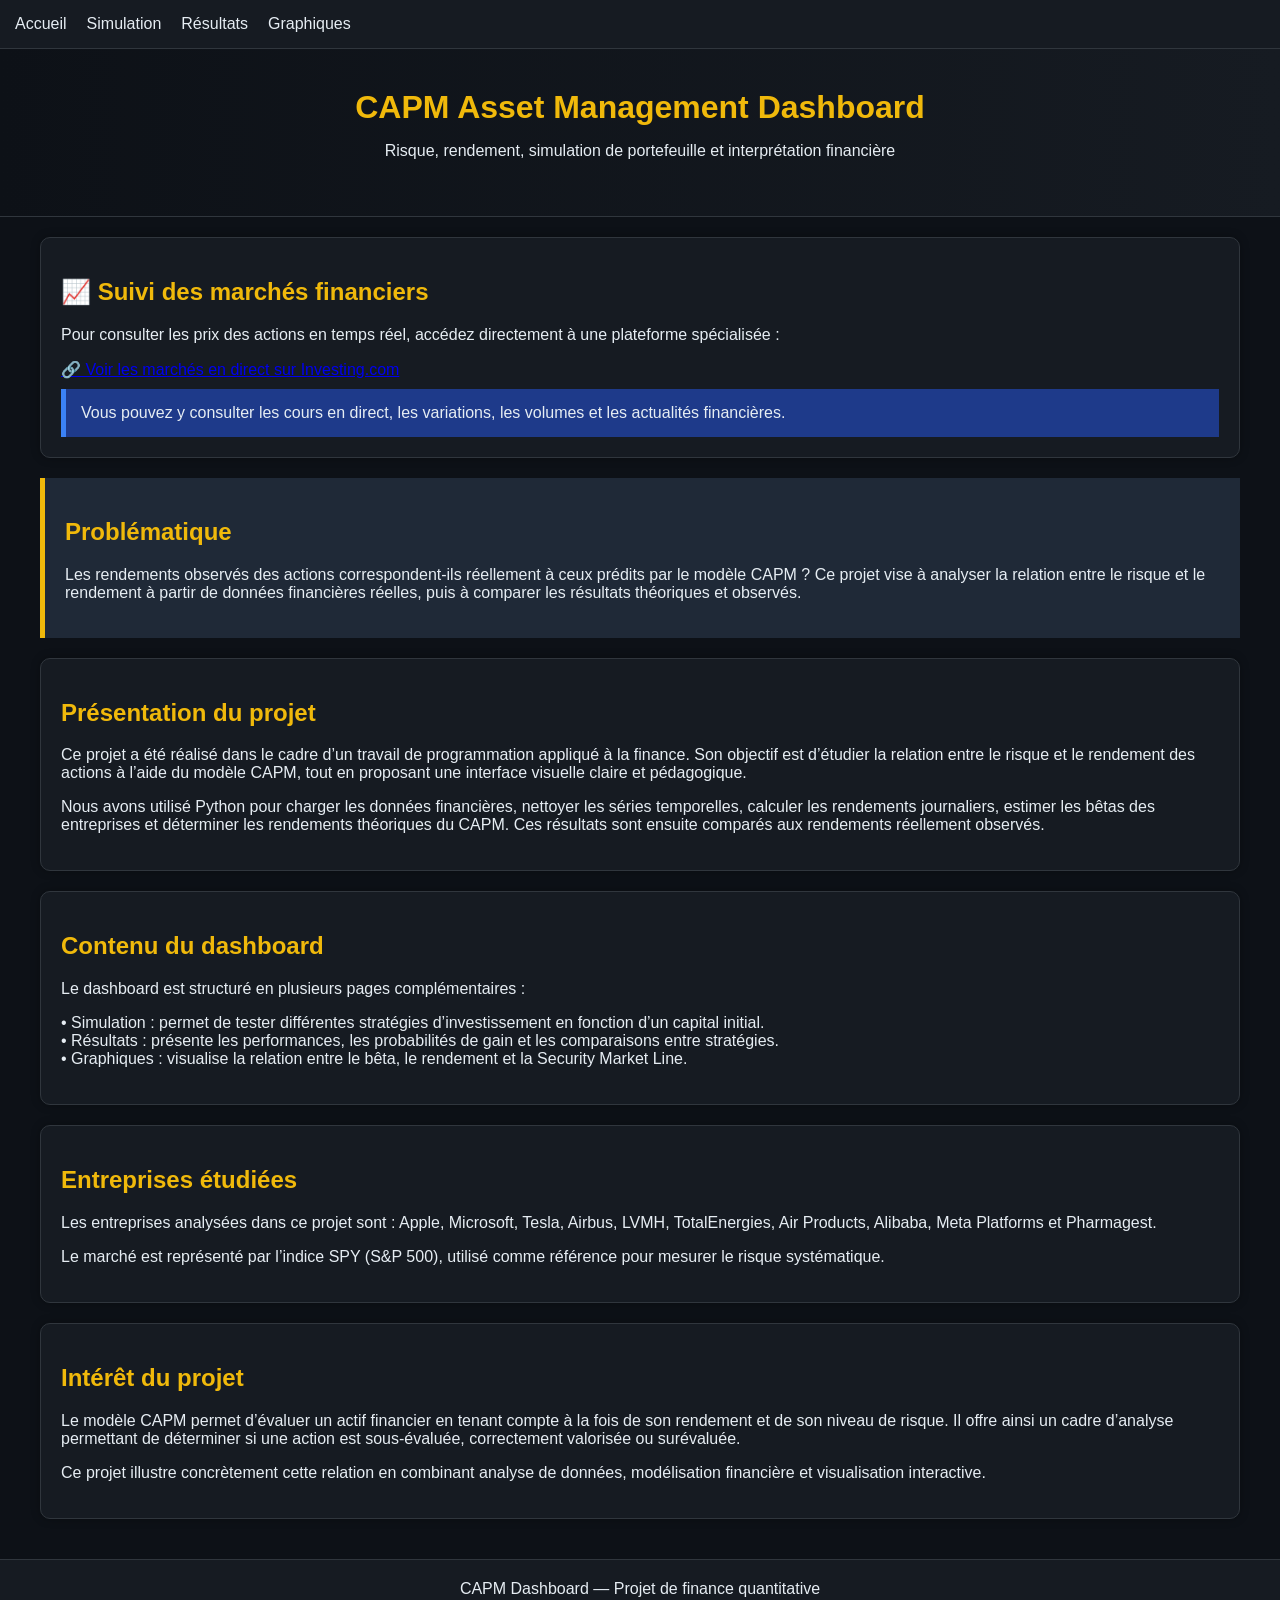
<file: index.html>
<!DOCTYPE html>
<html lang="fr">
<head>
    <meta charset="UTF-8">
    <meta name="viewport" content="width=device-width, initial-scale=1.0">
    <title>Accueil — CAPM Dashboard</title>
    <link rel="stylesheet" href="style.css">
</head>

<body>

<!-- NAVIGATION -->
<nav>
    <a href="index.html">Accueil</a>
    <a href="simulation.html">Simulation</a>
    <a href="resultats.html">Résultats</a>
    <a href="graphiques.html">Graphiques</a>
</nav>

<!-- HEADER -->
<header>
    <h1>CAPM Asset Management Dashboard</h1>
    <p>
        Risque, rendement, simulation de portefeuille et interprétation financière
    </p>
</header>

<div class="container">

    <!-- PRIX / LIEN MARCHÉ -->
    <div class="card">
        <h2>📈 Suivi des marchés financiers</h2>

        <p>
            Pour consulter les prix des actions en temps réel, accédez directement à une plateforme spécialisée :
        </p>

        <a href="https://fr.investing.com/equities" target="_blank" class="market-link">
            🔗 Voir les marchés en direct sur Investing.com
        </a>

        <div class="tip-box">
            Vous pouvez y consulter les cours en direct, les variations, les volumes et les actualités financières.
        </div>
    </div>

    <!-- PROBLEMATIQUE -->
    <div class="problem-box">
        <h2>Problématique</h2>
        <p>
            Les rendements observés des actions correspondent-ils réellement à ceux prédits par le modèle CAPM ?
            Ce projet vise à analyser la relation entre le risque et le rendement à partir de données financières réelles,
            puis à comparer les résultats théoriques et observés.
        </p>
    </div>

    <!-- PRESENTATION -->
    <div class="card">
        <h2>Présentation du projet</h2>
        <p>
            Ce projet a été réalisé dans le cadre d’un travail de programmation appliqué à la finance.
            Son objectif est d’étudier la relation entre le risque et le rendement des actions à l’aide du modèle CAPM,
            tout en proposant une interface visuelle claire et pédagogique.
        </p>

        <p>
            Nous avons utilisé Python pour charger les données financières, nettoyer les séries temporelles,
            calculer les rendements journaliers, estimer les bêtas des entreprises et déterminer les rendements
            théoriques du CAPM. Ces résultats sont ensuite comparés aux rendements réellement observés.
        </p>
    </div>

    <!-- CONTENU DASHBOARD -->
    <div class="card">
        <h2>Contenu du dashboard</h2>
        <p>
            Le dashboard est structuré en plusieurs pages complémentaires :
        </p>

        <p>
            • <span class="highlight">Simulation</span> : permet de tester différentes stratégies d’investissement en fonction d’un capital initial. <br>
            • <span class="highlight">Résultats</span> : présente les performances, les probabilités de gain et les comparaisons entre stratégies. <br>
            • <span class="highlight">Graphiques</span> : visualise la relation entre le bêta, le rendement et la Security Market Line.
        </p>
    </div>

    <!-- ENTREPRISES -->
    <div class="card">
        <h2>Entreprises étudiées</h2>
        <p>
            Les entreprises analysées dans ce projet sont : Apple, Microsoft, Tesla, Airbus,
            LVMH, TotalEnergies, Air Products, Alibaba, Meta Platforms et Pharmagest.
        </p>

        <p>
            Le marché est représenté par l’indice SPY (S&amp;P 500), utilisé comme référence
            pour mesurer le risque systématique.
        </p>
    </div>

    <!-- INTERET -->
    <div class="card">
        <h2>Intérêt du projet</h2>
        <p>
            Le modèle CAPM permet d’évaluer un actif financier en tenant compte à la fois de son rendement
            et de son niveau de risque. Il offre ainsi un cadre d’analyse permettant de déterminer si une action
            est sous-évaluée, correctement valorisée ou surévaluée.
        </p>

        <p>
            Ce projet illustre concrètement cette relation en combinant analyse de données,
            modélisation financière et visualisation interactive.
        </p>
    </div>

</div>

<!-- FOOTER -->
<div class="footer">
    CAPM Dashboard — Projet de finance quantitative
</div>

</body>
</html>
</file>
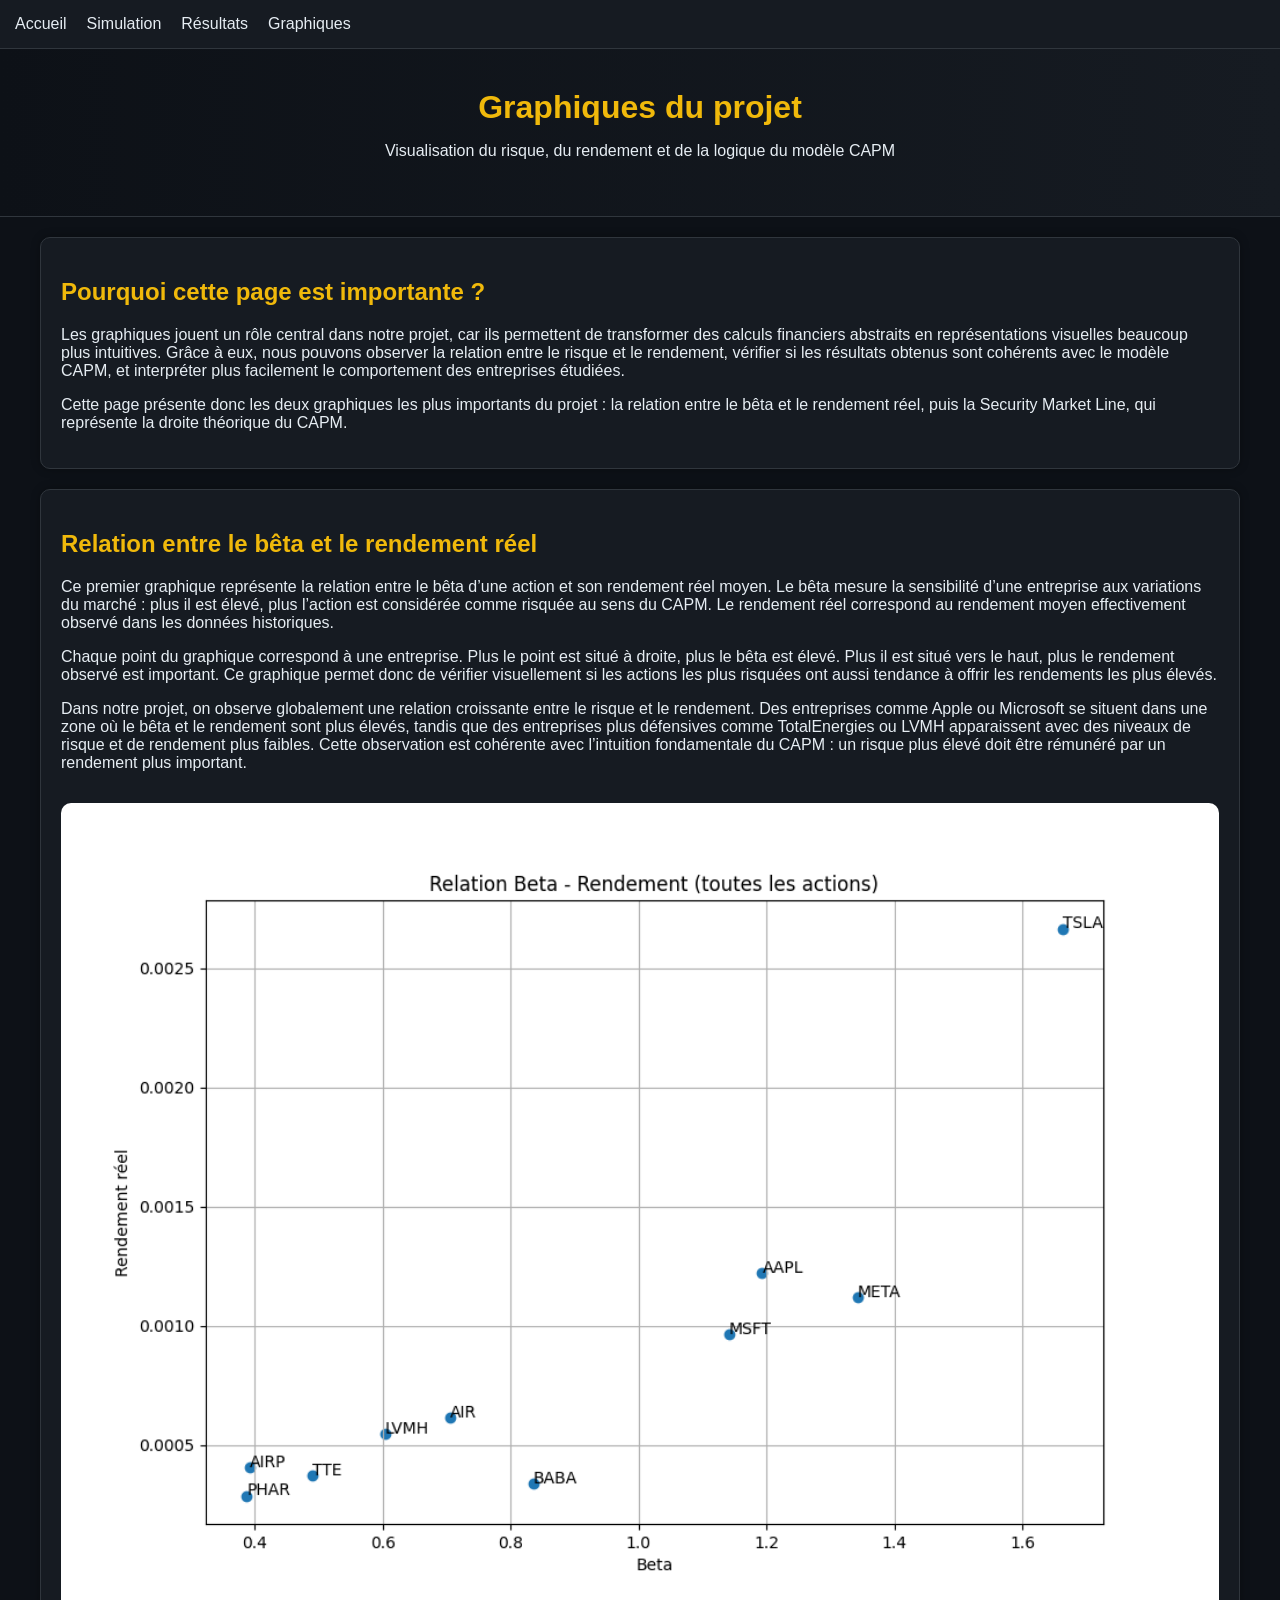
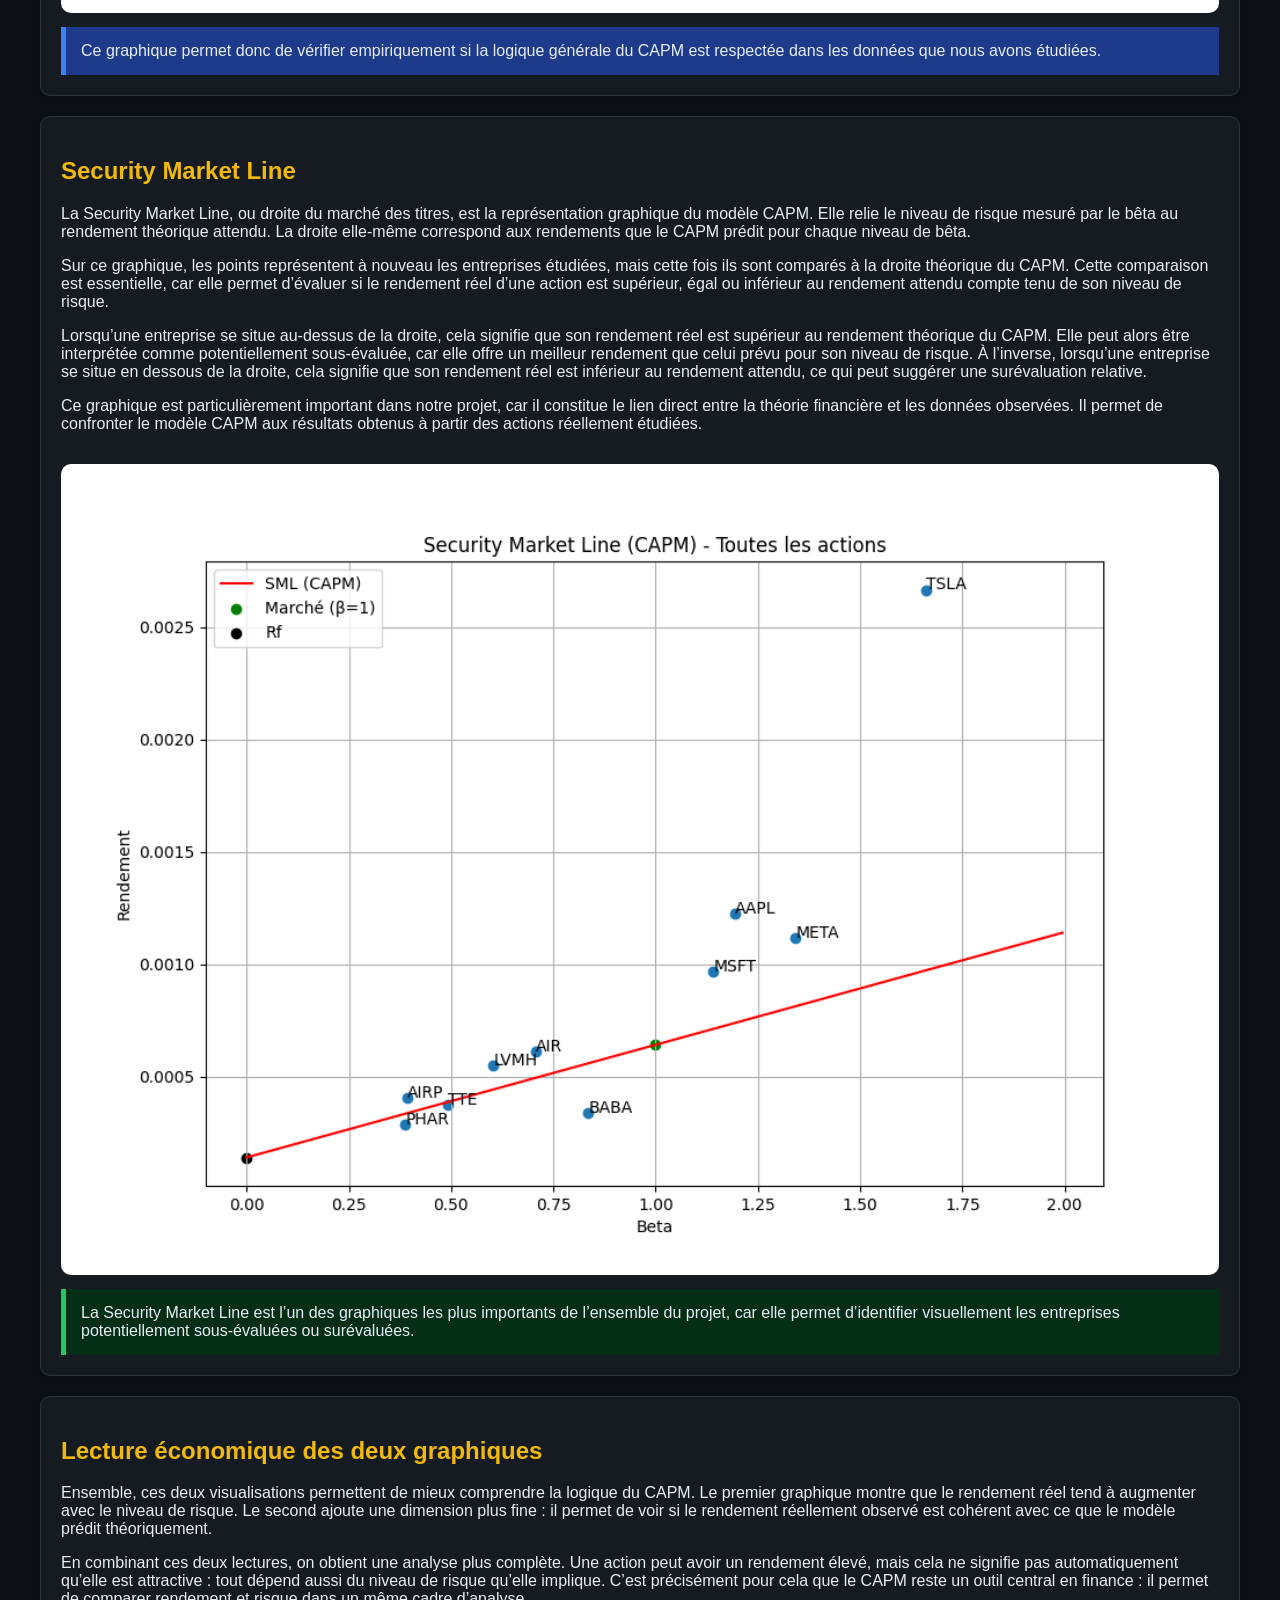
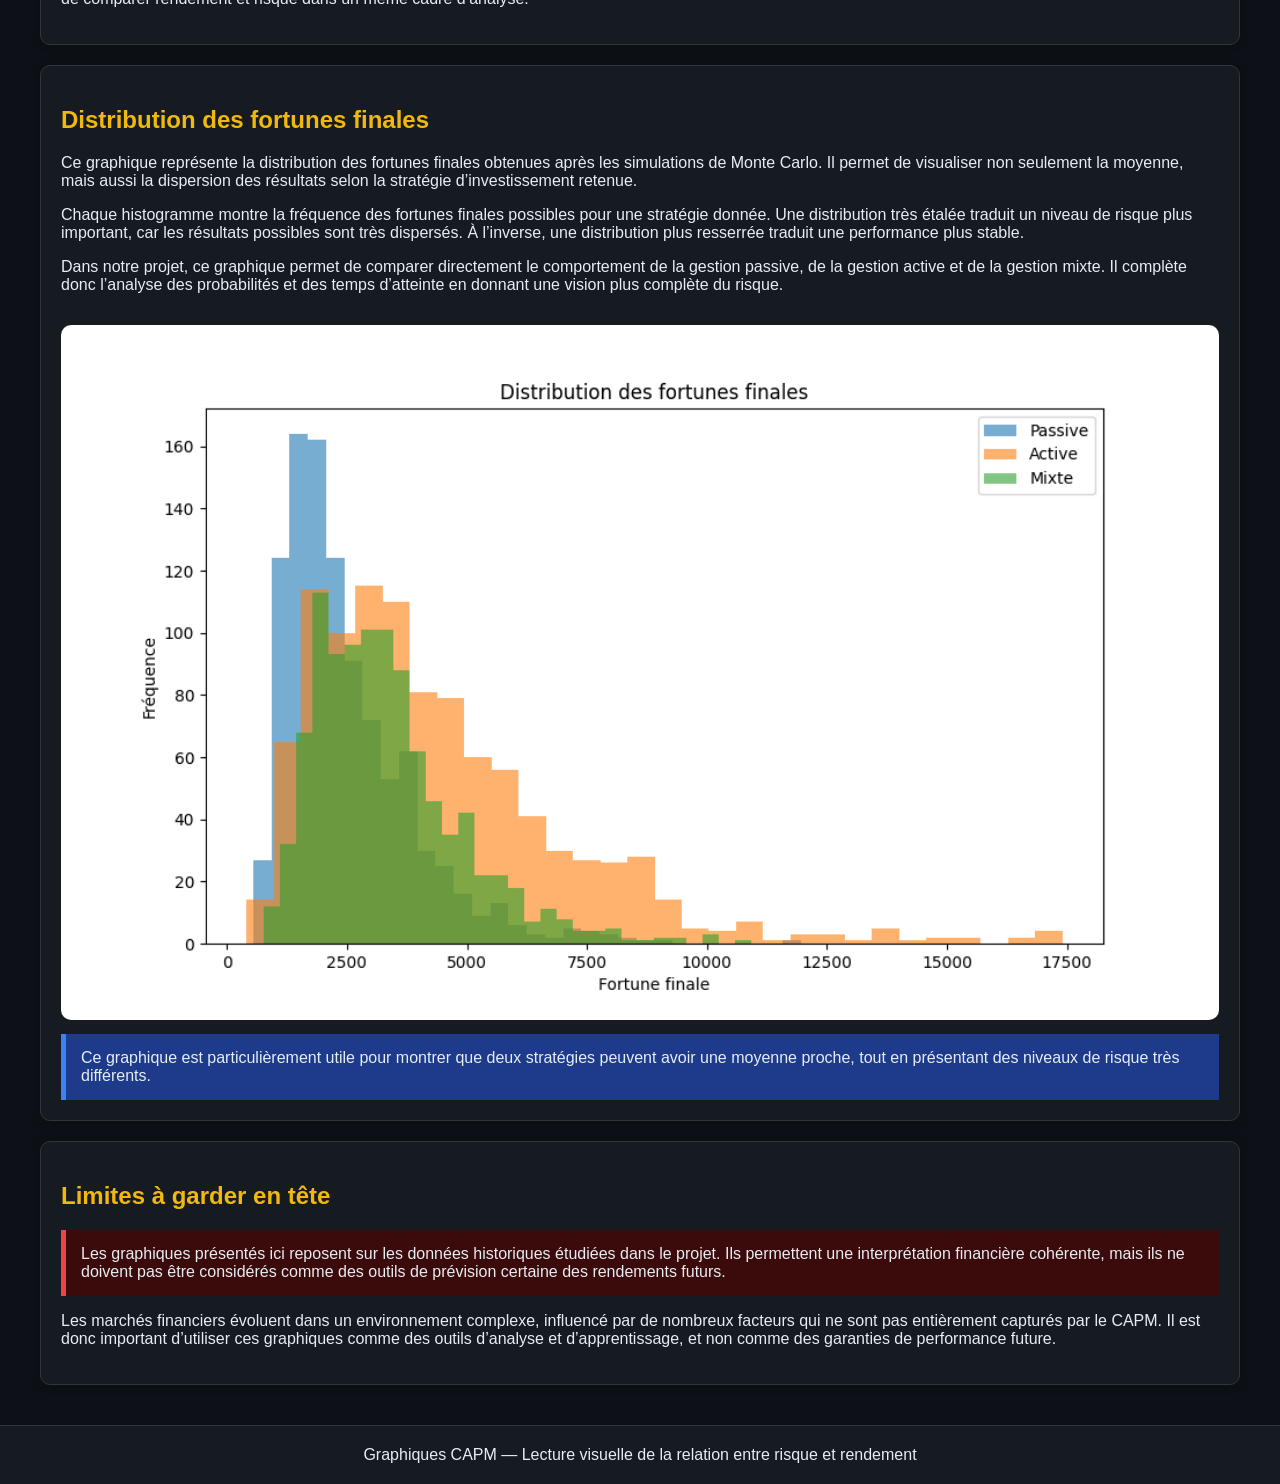
<file: graphiques.html>
<!DOCTYPE html>
<html lang="fr">
<head>
    <meta charset="UTF-8">
    <title>Graphiques — CAPM Asset Management Dashboard</title>
    <link rel="stylesheet" href="style.css">
</head>
<body>

<nav>
    <a href="index.html">Accueil</a>
    <a href="simulation.html">Simulation</a>
    <a href="resultats.html">Résultats</a>
    <a href="graphiques.html">Graphiques</a>
</nav>

<header>
    <h1>Graphiques du projet</h1>
    <p>Visualisation du risque, du rendement et de la logique du modèle CAPM</p>
</header>

<div class="container">

    <div class="card">
        <h2>Pourquoi cette page est importante ?</h2>
        <p>
            Les graphiques jouent un rôle central dans notre projet, car ils permettent de transformer des calculs
            financiers abstraits en représentations visuelles beaucoup plus intuitives. Grâce à eux, nous pouvons
            observer la relation entre le risque et le rendement, vérifier si les résultats obtenus sont cohérents
            avec le modèle CAPM, et interpréter plus facilement le comportement des entreprises étudiées.
        </p>
        <p>
            Cette page présente donc les deux graphiques les plus importants du projet : la relation entre le bêta
            et le rendement réel, puis la Security Market Line, qui représente la droite théorique du CAPM.
        </p>
    </div>

    <div class="card chart-card">
        <h2>Relation entre le bêta et le rendement réel</h2>
        <p>
            Ce premier graphique représente la relation entre le bêta d’une action et son rendement réel moyen.
            Le bêta mesure la sensibilité d’une entreprise aux variations du marché : plus il est élevé, plus
            l’action est considérée comme risquée au sens du CAPM. Le rendement réel correspond au rendement moyen
            effectivement observé dans les données historiques.
        </p>
        <p>
            Chaque point du graphique correspond à une entreprise. Plus le point est situé à droite, plus le bêta
            est élevé. Plus il est situé vers le haut, plus le rendement observé est important. Ce graphique permet
            donc de vérifier visuellement si les actions les plus risquées ont aussi tendance à offrir les rendements
            les plus élevés.
        </p>
        <p>
            Dans notre projet, on observe globalement une relation croissante entre le risque et le rendement.
            Des entreprises comme Apple ou Microsoft se situent dans une zone où le bêta et le rendement sont plus élevés,
            tandis que des entreprises plus défensives comme TotalEnergies ou LVMH apparaissent avec des niveaux de risque
            et de rendement plus faibles. Cette observation est cohérente avec l’intuition fondamentale du CAPM :
            un risque plus élevé doit être rémunéré par un rendement plus important.
        </p>

        <img src="relation_beta_rendement.png" alt="Relation entre le bêta et le rendement réel">

        <div class="tip-box">
            Ce graphique permet donc de vérifier empiriquement si la logique générale du CAPM est respectée
            dans les données que nous avons étudiées.
        </div>
    </div>

    <div class="card chart-card">
        <h2>Security Market Line</h2>
        <p>
            La Security Market Line, ou droite du marché des titres, est la représentation graphique du modèle CAPM.
            Elle relie le niveau de risque mesuré par le bêta au rendement théorique attendu. La droite elle-même
            correspond aux rendements que le CAPM prédit pour chaque niveau de bêta.
        </p>
        <p>
            Sur ce graphique, les points représentent à nouveau les entreprises étudiées, mais cette fois ils sont
            comparés à la droite théorique du CAPM. Cette comparaison est essentielle, car elle permet d’évaluer
            si le rendement réel d’une action est supérieur, égal ou inférieur au rendement attendu compte tenu
            de son niveau de risque.
        </p>
        <p>
            Lorsqu’une entreprise se situe au-dessus de la droite, cela signifie que son rendement réel est supérieur
            au rendement théorique du CAPM. Elle peut alors être interprétée comme potentiellement sous-évaluée,
            car elle offre un meilleur rendement que celui prévu pour son niveau de risque. À l’inverse, lorsqu’une
            entreprise se situe en dessous de la droite, cela signifie que son rendement réel est inférieur au rendement
            attendu, ce qui peut suggérer une surévaluation relative.
        </p>
        <p>
            Ce graphique est particulièrement important dans notre projet, car il constitue le lien direct entre
            la théorie financière et les données observées. Il permet de confronter le modèle CAPM aux résultats
            obtenus à partir des actions réellement étudiées.
        </p>

        <img src="security_market_line.png" alt="Security Market Line">

        <div class="success-box">
            La Security Market Line est l’un des graphiques les plus importants de l’ensemble du projet,
            car elle permet d’identifier visuellement les entreprises potentiellement sous-évaluées ou surévaluées.
        </div>
    </div>

    <div class="card">
        <h2>Lecture économique des deux graphiques</h2>
        <p>
            Ensemble, ces deux visualisations permettent de mieux comprendre la logique du CAPM. Le premier graphique
            montre que le rendement réel tend à augmenter avec le niveau de risque. Le second ajoute une dimension
            plus fine : il permet de voir si le rendement réellement observé est cohérent avec ce que le modèle
            prédit théoriquement.
        </p>
        <p>
            En combinant ces deux lectures, on obtient une analyse plus complète. Une action peut avoir un rendement
            élevé, mais cela ne signifie pas automatiquement qu’elle est attractive : tout dépend aussi du niveau
            de risque qu’elle implique. C’est précisément pour cela que le CAPM reste un outil central en finance :
            il permet de comparer rendement et risque dans un même cadre d’analyse.
        </p>
    </div>
    <div class="card chart-card">
    <h2>Distribution des fortunes finales</h2>
    <p>
        Ce graphique représente la distribution des fortunes finales obtenues après les simulations de Monte Carlo.
        Il permet de visualiser non seulement la moyenne, mais aussi la dispersion des résultats selon la stratégie
        d’investissement retenue.
    </p>
    <p>
        Chaque histogramme montre la fréquence des fortunes finales possibles pour une stratégie donnée. Une distribution
        très étalée traduit un niveau de risque plus important, car les résultats possibles sont très dispersés.
        À l’inverse, une distribution plus resserrée traduit une performance plus stable.
    </p>
    <p>
        Dans notre projet, ce graphique permet de comparer directement le comportement de la gestion passive,
        de la gestion active et de la gestion mixte. Il complète donc l’analyse des probabilités et des temps
        d’atteinte en donnant une vision plus complète du risque.
    </p>

    <img src="distribution_fortunes.png" alt="Distribution des fortunes finales">

    <div class="tip-box">
        Ce graphique est particulièrement utile pour montrer que deux stratégies peuvent avoir une moyenne proche,
        tout en présentant des niveaux de risque très différents.
    </div>
</div>

    <div class="card">
        <h2>Limites à garder en tête</h2>
        <div class="warning-box">
            Les graphiques présentés ici reposent sur les données historiques étudiées dans le projet. Ils permettent
            une interprétation financière cohérente, mais ils ne doivent pas être considérés comme des outils de prévision
            certaine des rendements futurs.
        </div>
        <p>
            Les marchés financiers évoluent dans un environnement complexe, influencé par de nombreux facteurs qui ne sont
            pas entièrement capturés par le CAPM. Il est donc important d’utiliser ces graphiques comme des outils
            d’analyse et d’apprentissage, et non comme des garanties de performance future.
        </p>
    </div>

</div>

<div class="footer">
    Graphiques CAPM — Lecture visuelle de la relation entre risque et rendement
</div>

</body>
</html>
</file>
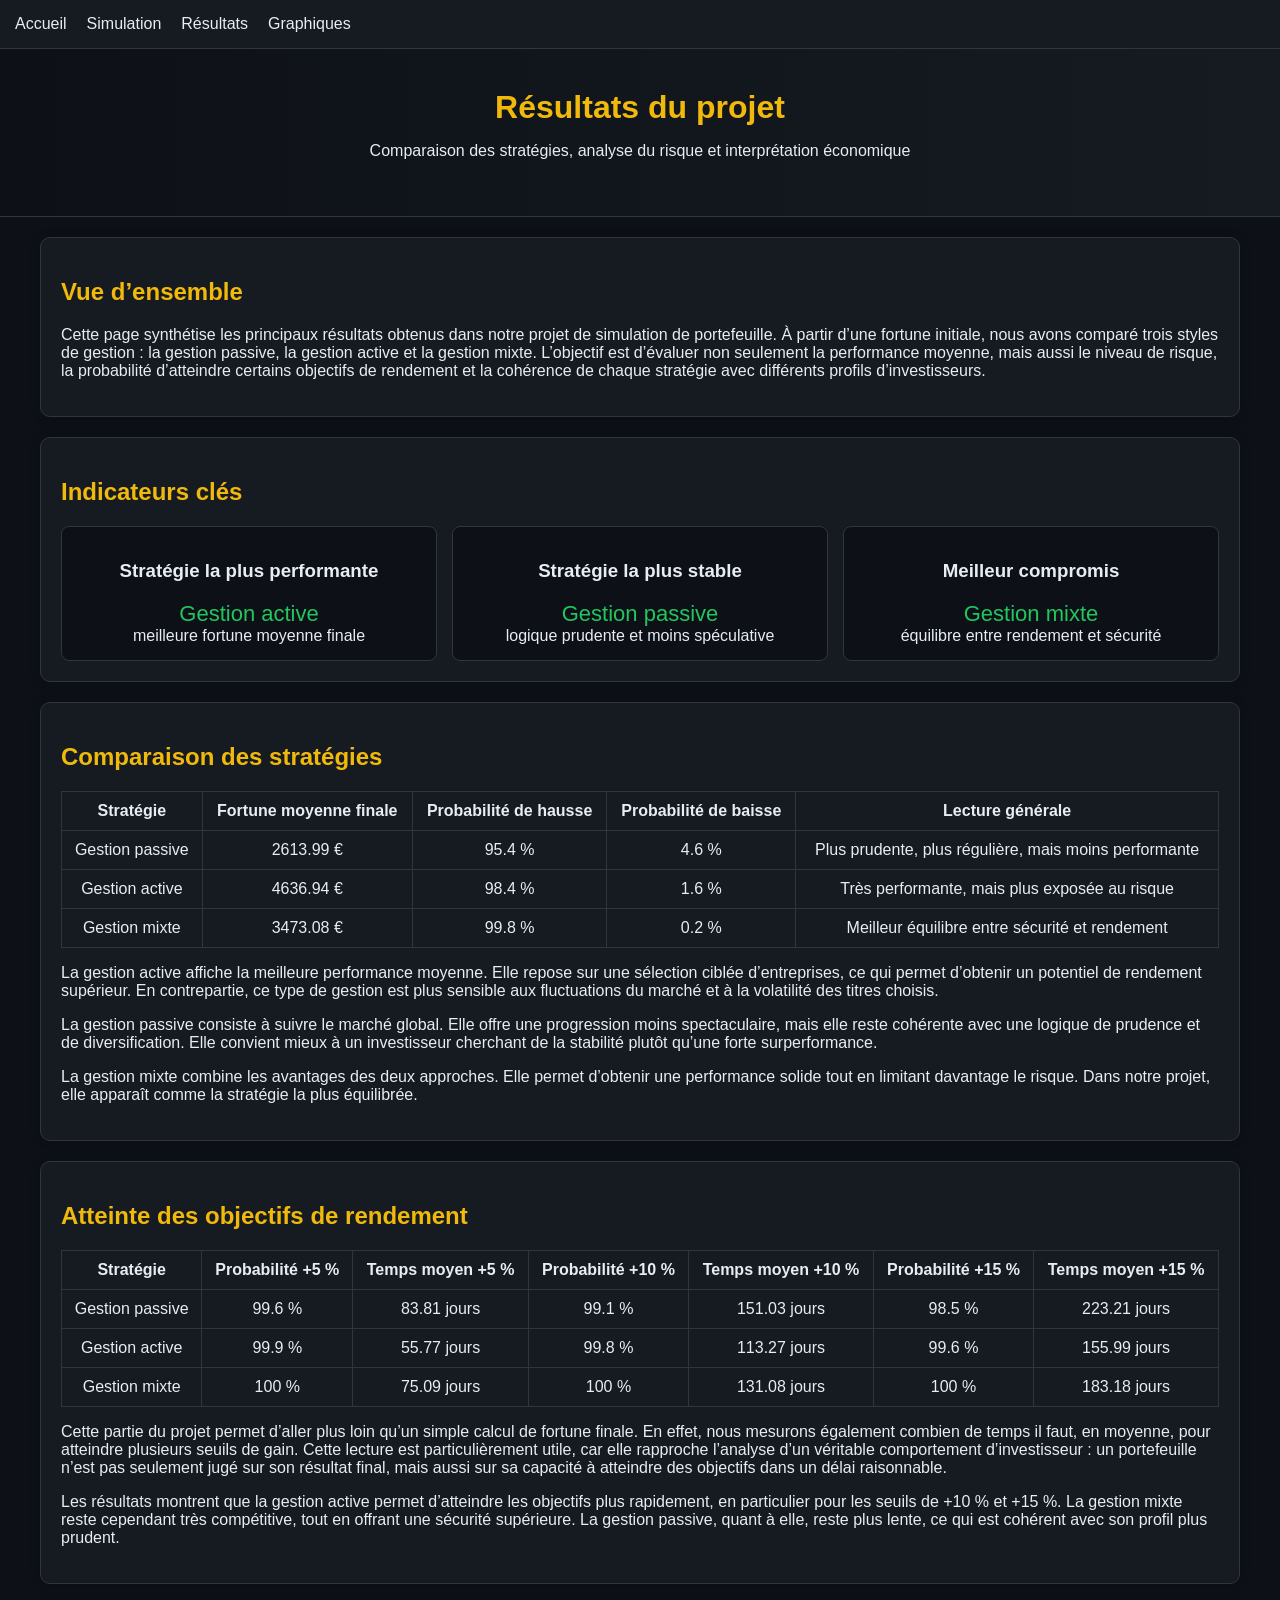
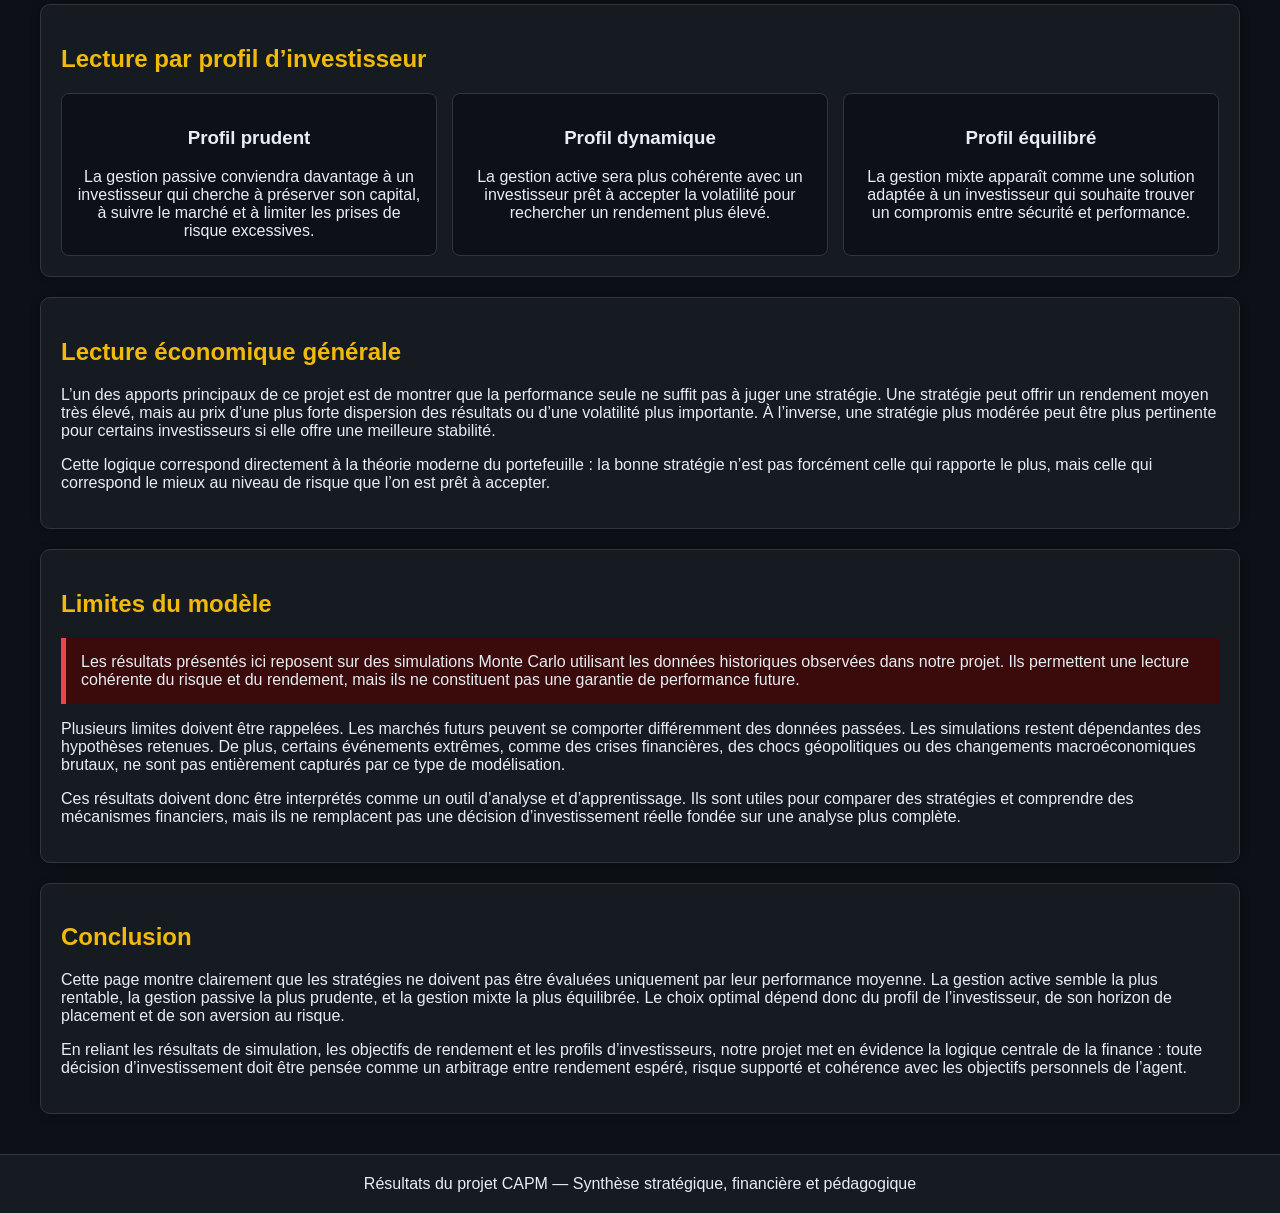
<file: resultats.html>
<!DOCTYPE html>
<html lang="fr">
<head>
    <meta charset="UTF-8">
    <title>Résultats — CAPM Asset Management Dashboard</title>
    <link rel="stylesheet" href="style.css">
</head>
<body>

<nav>
    <a href="index.html">Accueil</a>
    <a href="simulation.html">Simulation</a>
    <a href="resultats.html">Résultats</a>
    <a href="graphiques.html">Graphiques</a>
</nav>

<header>
    <h1>Résultats du projet</h1>
    <p>Comparaison des stratégies, analyse du risque et interprétation économique</p>
</header>

<div class="container">

    <div class="card">
        <h2>Vue d’ensemble</h2>
        <p>
            Cette page synthétise les principaux résultats obtenus dans notre projet de simulation de portefeuille.
            À partir d’une fortune initiale, nous avons comparé trois styles de gestion : la gestion passive,
            la gestion active et la gestion mixte. L’objectif est d’évaluer non seulement la performance moyenne,
            mais aussi le niveau de risque, la probabilité d’atteindre certains objectifs de rendement et la
            cohérence de chaque stratégie avec différents profils d’investisseurs.
        </p>
    </div>

    <div class="card">
        <h2>Indicateurs clés</h2>
        <div class="grid-3">
            <div class="metric-card">
                <h3>Stratégie la plus performante</h3>
                <div class="metric-value">Gestion active</div>
                <div class="metric-subtitle">meilleure fortune moyenne finale</div>
            </div>

            <div class="metric-card">
                <h3>Stratégie la plus stable</h3>
                <div class="metric-value">Gestion passive</div>
                <div class="metric-subtitle">logique prudente et moins spéculative</div>
            </div>

            <div class="metric-card">
                <h3>Meilleur compromis</h3>
                <div class="metric-value">Gestion mixte</div>
                <div class="metric-subtitle">équilibre entre rendement et sécurité</div>
            </div>
        </div>
    </div>

    <div class="card">
        <h2>Comparaison des stratégies</h2>
        <table class="table-like">
            <thead>
                <tr>
                    <th>Stratégie</th>
                    <th>Fortune moyenne finale</th>
                    <th>Probabilité de hausse</th>
                    <th>Probabilité de baisse</th>
                    <th>Lecture générale</th>
                </tr>
            </thead>
            <tbody>
                <tr>
                    <td>Gestion passive</td>
                    <td>2613.99 €</td>
                    <td>95.4 %</td>
                    <td>4.6 %</td>
                    <td>Plus prudente, plus régulière, mais moins performante</td>
                </tr>
                <tr>
                    <td>Gestion active</td>
                    <td>4636.94 €</td>
                    <td>98.4 %</td>
                    <td>1.6 %</td>
                    <td>Très performante, mais plus exposée au risque</td>
                </tr>
                <tr>
                    <td>Gestion mixte</td>
                    <td>3473.08 €</td>
                    <td>99.8 %</td>
                    <td>0.2 %</td>
                    <td>Meilleur équilibre entre sécurité et rendement</td>
                </tr>
            </tbody>
        </table>

        <p>
            La gestion active affiche la meilleure performance moyenne. Elle repose sur une sélection ciblée
            d’entreprises, ce qui permet d’obtenir un potentiel de rendement supérieur. En contrepartie, ce type
            de gestion est plus sensible aux fluctuations du marché et à la volatilité des titres choisis.
        </p>
        <p>
            La gestion passive consiste à suivre le marché global. Elle offre une progression moins spectaculaire,
            mais elle reste cohérente avec une logique de prudence et de diversification. Elle convient mieux
            à un investisseur cherchant de la stabilité plutôt qu’une forte surperformance.
        </p>
        <p>
            La gestion mixte combine les avantages des deux approches. Elle permet d’obtenir une performance
            solide tout en limitant davantage le risque. Dans notre projet, elle apparaît comme la stratégie
            la plus équilibrée.
        </p>
    </div>

    <div class="card">
        <h2>Atteinte des objectifs de rendement</h2>
        <table class="table-like">
            <thead>
                <tr>
                    <th>Stratégie</th>
                    <th>Probabilité +5 %</th>
                    <th>Temps moyen +5 %</th>
                    <th>Probabilité +10 %</th>
                    <th>Temps moyen +10 %</th>
                    <th>Probabilité +15 %</th>
                    <th>Temps moyen +15 %</th>
                </tr>
            </thead>
            <tbody>
                <tr>
                    <td>Gestion passive</td>
                    <td>99.6 %</td>
                    <td>83.81 jours</td>
                    <td>99.1 %</td>
                    <td>151.03 jours</td>
                    <td>98.5 %</td>
                    <td>223.21 jours</td>
                </tr>
                <tr>
                    <td>Gestion active</td>
                    <td>99.9 %</td>
                    <td>55.77 jours</td>
                    <td>99.8 %</td>
                    <td>113.27 jours</td>
                    <td>99.6 %</td>
                    <td>155.99 jours</td>
                </tr>
                <tr>
                    <td>Gestion mixte</td>
                    <td>100 %</td>
                    <td>75.09 jours</td>
                    <td>100 %</td>
                    <td>131.08 jours</td>
                    <td>100 %</td>
                    <td>183.18 jours</td>
                </tr>
            </tbody>
        </table>

        <p>
            Cette partie du projet permet d’aller plus loin qu’un simple calcul de fortune finale. En effet,
            nous mesurons également combien de temps il faut, en moyenne, pour atteindre plusieurs seuils de gain.
            Cette lecture est particulièrement utile, car elle rapproche l’analyse d’un véritable comportement
            d’investisseur : un portefeuille n’est pas seulement jugé sur son résultat final, mais aussi sur sa
            capacité à atteindre des objectifs dans un délai raisonnable.
        </p>
        <p>
            Les résultats montrent que la gestion active permet d’atteindre les objectifs plus rapidement, en particulier
            pour les seuils de +10 % et +15 %. La gestion mixte reste cependant très compétitive, tout en offrant une
            sécurité supérieure. La gestion passive, quant à elle, reste plus lente, ce qui est cohérent avec son
            profil plus prudent.
        </p>
    </div>

    <div class="card">
        <h2>Lecture par profil d’investisseur</h2>
        <div class="grid-3">
            <div class="metric-card">
                <h3>Profil prudent</h3>
                <div class="metric-subtitle">
                    La gestion passive conviendra davantage à un investisseur qui cherche à préserver son capital,
                    à suivre le marché et à limiter les prises de risque excessives.
                </div>
            </div>

            <div class="metric-card">
                <h3>Profil dynamique</h3>
                <div class="metric-subtitle">
                    La gestion active sera plus cohérente avec un investisseur prêt à accepter la volatilité
                    pour rechercher un rendement plus élevé.
                </div>
            </div>

            <div class="metric-card">
                <h3>Profil équilibré</h3>
                <div class="metric-subtitle">
                    La gestion mixte apparaît comme une solution adaptée à un investisseur qui souhaite trouver
                    un compromis entre sécurité et performance.
                </div>
            </div>
        </div>
    </div>

    <div class="card">
        <h2>Lecture économique générale</h2>
        <p>
            L’un des apports principaux de ce projet est de montrer que la performance seule ne suffit pas à juger
            une stratégie. Une stratégie peut offrir un rendement moyen très élevé, mais au prix d’une plus forte
            dispersion des résultats ou d’une volatilité plus importante. À l’inverse, une stratégie plus modérée
            peut être plus pertinente pour certains investisseurs si elle offre une meilleure stabilité.
        </p>
        <p>
            Cette logique correspond directement à la théorie moderne du portefeuille : la bonne stratégie n’est pas
            forcément celle qui rapporte le plus, mais celle qui correspond le mieux au niveau de risque que l’on est
            prêt à accepter.
        </p>
    </div>

    <div class="card">
        <h2>Limites du modèle</h2>
        <div class="warning-box">
            Les résultats présentés ici reposent sur des simulations Monte Carlo utilisant les données historiques
            observées dans notre projet. Ils permettent une lecture cohérente du risque et du rendement, mais ils
            ne constituent pas une garantie de performance future.
        </div>
        <p>
            Plusieurs limites doivent être rappelées. Les marchés futurs peuvent se comporter différemment des données
            passées. Les simulations restent dépendantes des hypothèses retenues. De plus, certains événements extrêmes,
            comme des crises financières, des chocs géopolitiques ou des changements macroéconomiques brutaux, ne sont
            pas entièrement capturés par ce type de modélisation.
        </p>
        <p>
            Ces résultats doivent donc être interprétés comme un outil d’analyse et d’apprentissage. Ils sont utiles
            pour comparer des stratégies et comprendre des mécanismes financiers, mais ils ne remplacent pas une
            décision d’investissement réelle fondée sur une analyse plus complète.
        </p>
    </div>

    <div class="card">
        <h2>Conclusion</h2>
        <p>
            Cette page montre clairement que les stratégies ne doivent pas être évaluées uniquement par leur performance
            moyenne. La gestion active semble la plus rentable, la gestion passive la plus prudente, et la gestion mixte
            la plus équilibrée. Le choix optimal dépend donc du profil de l’investisseur, de son horizon de placement
            et de son aversion au risque.
        </p>
        <p>
            En reliant les résultats de simulation, les objectifs de rendement et les profils d’investisseurs,
            notre projet met en évidence la logique centrale de la finance : toute décision d’investissement doit
            être pensée comme un arbitrage entre rendement espéré, risque supporté et cohérence avec les objectifs
            personnels de l’agent.
        </p>
    </div>

</div>

<div class="footer">
    Résultats du projet CAPM — Synthèse stratégique, financière et pédagogique
</div>

</body>
</html>
</file>
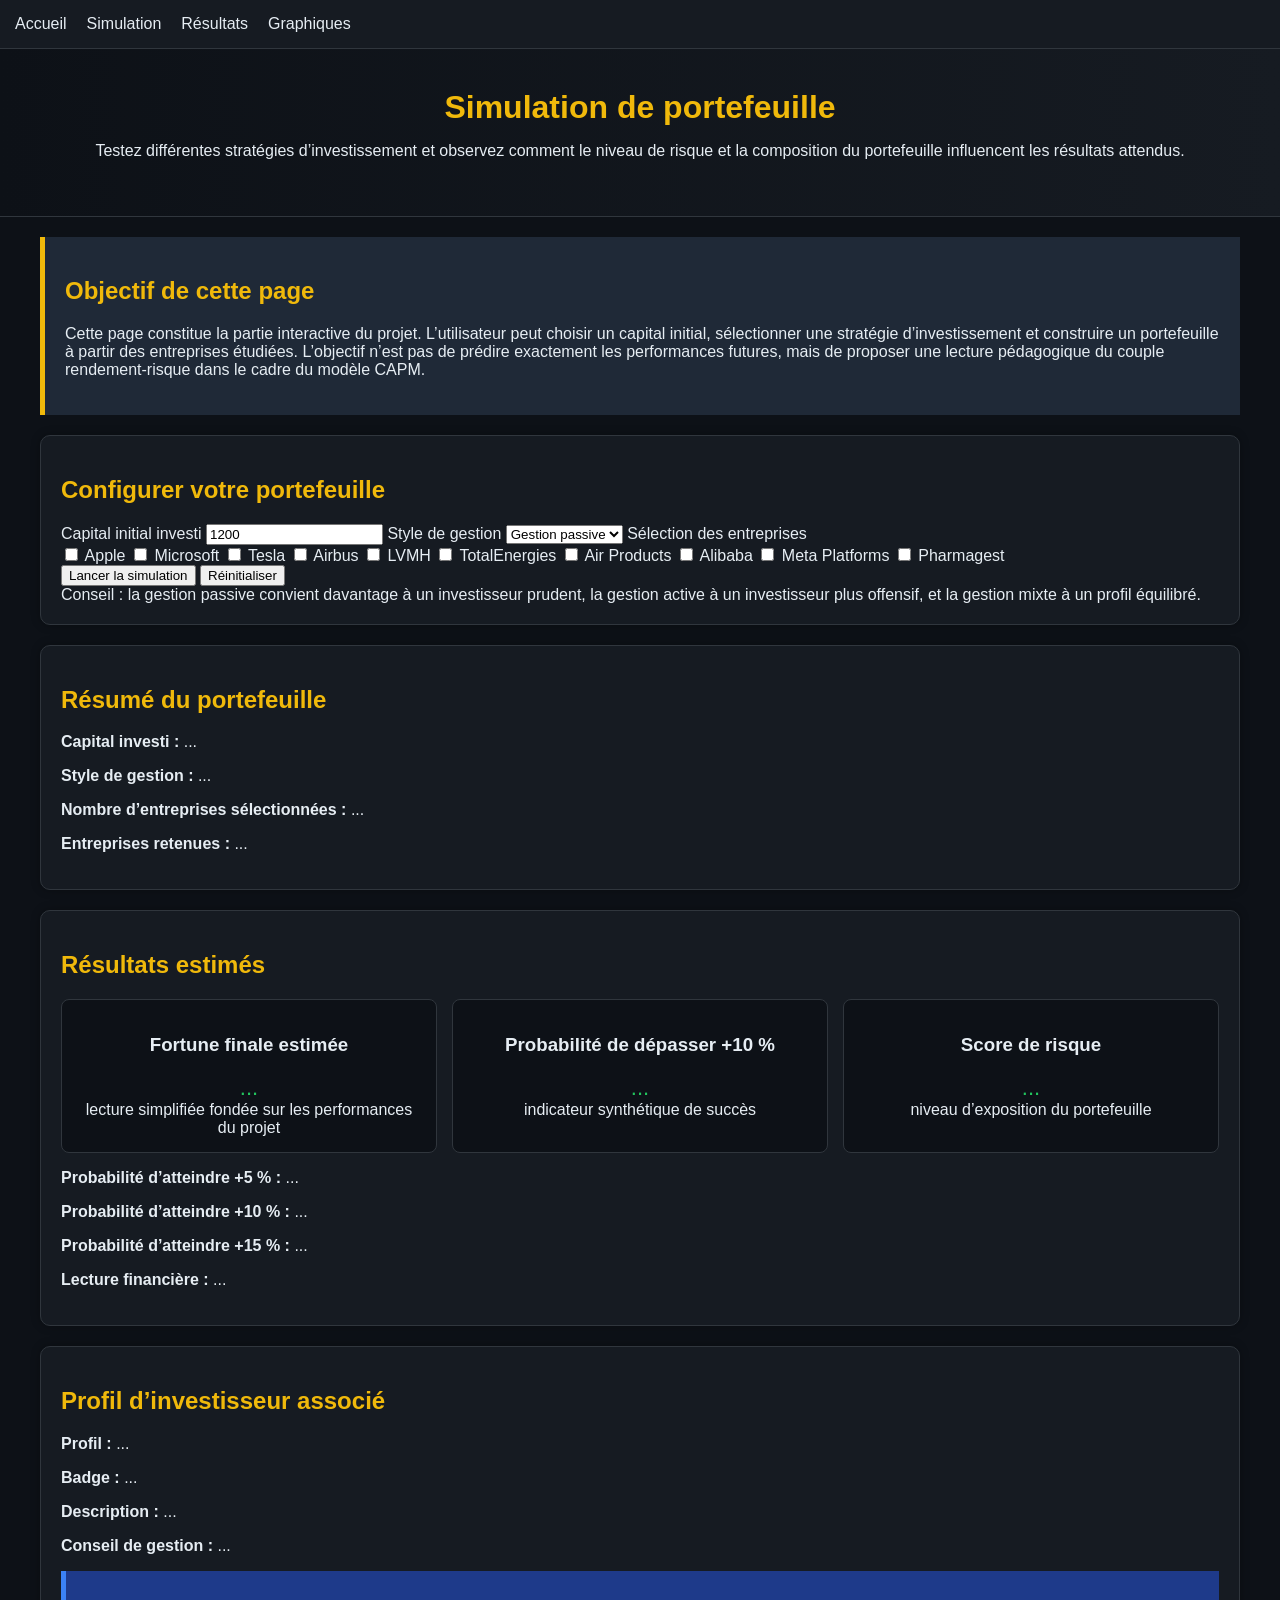
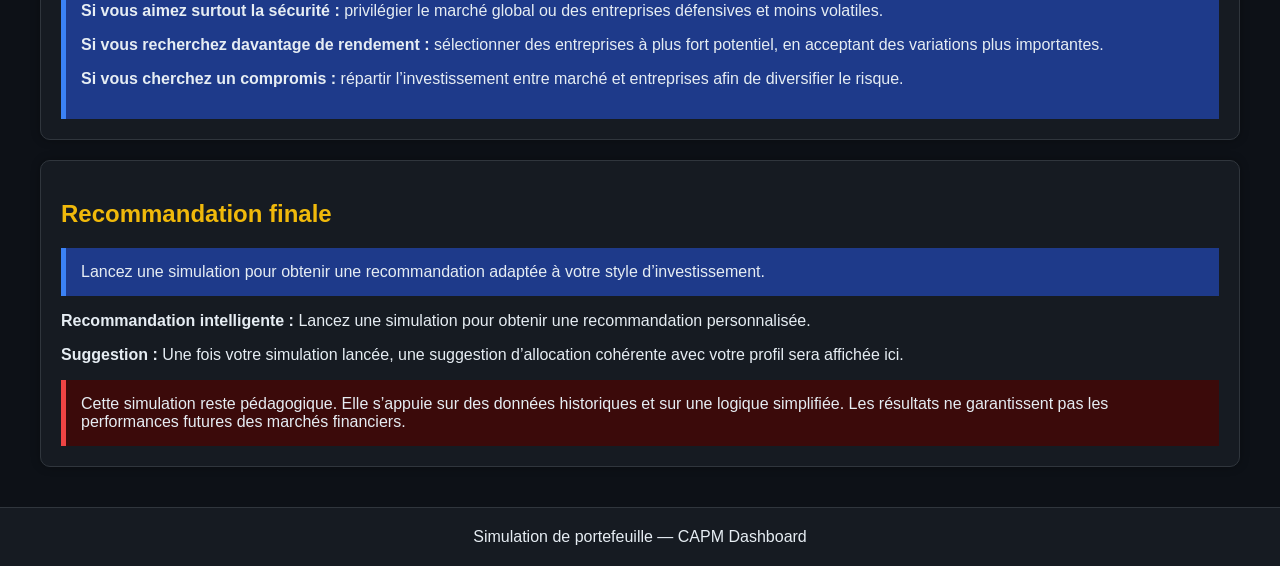
<file: simulation.html>
<!DOCTYPE html>
<html lang="fr">
<head>
    <meta charset="UTF-8">
    <title>Simulation — CAPM Asset Management Dashboard</title>
    <link rel="stylesheet" href="style.css">
</head>
<body>

<nav>
    <a href="index.html">Accueil</a>
    <a href="simulation.html">Simulation</a>
    <a href="resultats.html">Résultats</a>
    <a href="graphiques.html">Graphiques</a>
</nav>

<header>
    <h1>Simulation de portefeuille</h1>
    <p>
        Testez différentes stratégies d’investissement et observez comment
        le niveau de risque et la composition du portefeuille influencent
        les résultats attendus.
    </p>
</header>

<div class="container">

    <div class="problem-box">
        <h2>Objectif de cette page</h2>
        <p>
            Cette page constitue la partie interactive du projet. L’utilisateur peut choisir
            un capital initial, sélectionner une stratégie d’investissement et construire
            un portefeuille à partir des entreprises étudiées. L’objectif n’est pas de prédire
            exactement les performances futures, mais de proposer une lecture pédagogique
            du couple rendement-risque dans le cadre du modèle CAPM.
        </p>
    </div>

    <div class="card">
        <h2>Configurer votre portefeuille</h2>

        <label for="somme">Capital initial investi</label>
        <input type="number" id="somme" value="1200" min="100" step="50">

        <label for="strategie">Style de gestion</label>
        <select id="strategie">
            <option value="passive">Gestion passive</option>
            <option value="active">Gestion active</option>
            <option value="mixte">Gestion mixte</option>
        </select>

        <label>Sélection des entreprises</label>
        <div class="actions">
            <label><input type="checkbox" class="action" value="Apple" data-risk="8" data-return="9"> Apple</label>
            <label><input type="checkbox" class="action" value="Microsoft" data-risk="7" data-return="8"> Microsoft</label>
            <label><input type="checkbox" class="action" value="Tesla" data-risk="10" data-return="10"> Tesla</label>
            <label><input type="checkbox" class="action" value="Airbus" data-risk="5" data-return="6"> Airbus</label>
            <label><input type="checkbox" class="action" value="LVMH" data-risk="4" data-return="6"> LVMH</label>
            <label><input type="checkbox" class="action" value="TotalEnergies" data-risk="3" data-return="4"> TotalEnergies</label>
            <label><input type="checkbox" class="action" value="Air Products" data-risk="3" data-return="4"> Air Products</label>
            <label><input type="checkbox" class="action" value="Alibaba" data-risk="6" data-return="5"> Alibaba</label>
            <label><input type="checkbox" class="action" value="Meta Platforms" data-risk="9" data-return="9"> Meta Platforms</label>
            <label><input type="checkbox" class="action" value="Pharmagest" data-risk="3" data-return="3"> Pharmagest</label>
        </div>

        <button onclick="lancerSimulation()">Lancer la simulation</button>
        <button class="secondary" onclick="resetSimulation()">Réinitialiser</button>

        <div class="small-note">
            Conseil : la gestion passive convient davantage à un investisseur prudent,
            la gestion active à un investisseur plus offensif, et la gestion mixte à
            un profil équilibré.
        </div>
    </div>

    <div class="card">
        <h2>Résumé du portefeuille</h2>
        <div class="result-box">
            <p><strong>Capital investi :</strong> <span id="affichageSomme">...</span></p>
            <p><strong>Style de gestion :</strong> <span id="affichageStrategie">...</span></p>
            <p><strong>Nombre d’entreprises sélectionnées :</strong> <span id="affichageActions">...</span></p>
            <p><strong>Entreprises retenues :</strong> <span id="listeActions">...</span></p>
        </div>
    </div>

    <div class="card">
        <h2>Résultats estimés</h2>

        <div class="grid-3">
            <div class="metric-card">
                <h3>Fortune finale estimée</h3>
                <div class="metric-value" id="fortuneFinale">...</div>
                <div class="metric-subtitle">lecture simplifiée fondée sur les performances du projet</div>
            </div>

            <div class="metric-card">
                <h3>Probabilité de dépasser +10 %</h3>
                <div class="metric-value" id="proba10">...</div>
                <div class="metric-subtitle">indicateur synthétique de succès</div>
            </div>

            <div class="metric-card">
                <h3>Score de risque</h3>
                <div class="metric-value" id="scoreRisque">...</div>
                <div class="metric-subtitle">niveau d’exposition du portefeuille</div>
            </div>
        </div>

        <div class="result-box">
            <p><strong>Probabilité d’atteindre +5 % :</strong> <span id="proba5">...</span></p>
            <p><strong>Probabilité d’atteindre +10 % :</strong> <span id="proba10bis">...</span></p>
            <p><strong>Probabilité d’atteindre +15 % :</strong> <span id="proba15">...</span></p>
            <p><strong>Lecture financière :</strong> <span id="interpretation">...</span></p>
        </div>

        <div class="risk-bar-container">
            <div class="risk-bar" id="riskBar"></div>
        </div>
    </div>

    <div class="card">
        <h2>Profil d’investisseur associé</h2>
        <div class="result-box">
            <p><strong>Profil :</strong> <span id="profilAgent">...</span></p>
            <p><strong>Badge :</strong> <span id="badgeContainer">...</span></p>
            <p><strong>Description :</strong> <span id="descriptionAgent">...</span></p>
            <p><strong>Conseil de gestion :</strong> <span id="conseilAgent">...</span></p>
        </div>

        <div class="tip-box">
            <p><strong>Si vous aimez surtout la sécurité :</strong> privilégier le marché global ou des entreprises défensives et moins volatiles.</p>
            <p><strong>Si vous recherchez davantage de rendement :</strong> sélectionner des entreprises à plus fort potentiel, en acceptant des variations plus importantes.</p>
            <p><strong>Si vous cherchez un compromis :</strong> répartir l’investissement entre marché et entreprises afin de diversifier le risque.</p>
        </div>
    </div>

    <div class="card">
        <h2>Recommandation finale</h2>
        <div class="tip-box">
            <span id="recommandationFinale">
                Lancez une simulation pour obtenir une recommandation adaptée à votre style d’investissement.
            </span>
        </div>

        <div class="result-box" style="margin-top:16px;">
            <p><strong>Recommandation intelligente :</strong> <span id="recoTexte">Lancez une simulation pour obtenir une recommandation personnalisée.</span></p>
            <p><strong>Suggestion :</strong> <span id="recoConseil">Une fois votre simulation lancée, une suggestion d’allocation cohérente avec votre profil sera affichée ici.</span></p>
        </div>

        <div class="warning-box">
            Cette simulation reste pédagogique. Elle s’appuie sur des données historiques
            et sur une logique simplifiée. Les résultats ne garantissent pas les performances
            futures des marchés financiers.
        </div>
    </div>

</div>

<div class="footer">
    Simulation de portefeuille — CAPM Dashboard
</div>

<script>
function lancerSimulation() {
    const somme = parseFloat(document.getElementById("somme").value);
    const strategie = document.getElementById("strategie").value;
    const actionsChoisies = document.querySelectorAll(".action:checked");
    const nbActions = actionsChoisies.length;

    let noms = [];
    let totalRisk = 0;
    let totalReturn = 0;

    actionsChoisies.forEach(action => {
        noms.push(action.value);
        totalRisk += parseFloat(action.dataset.risk);
        totalReturn += parseFloat(action.dataset.return);
    });

    let moyenneRisk = nbActions > 0 ? totalRisk / nbActions : 0;
    let moyenneReturn = nbActions > 0 ? totalReturn / nbActions : 0;

    let strategieTexte = "";
    let profilAgent = "";
    let descriptionAgent = "";
    let conseilAgent = "";
    let interpretation = "";
    let recommandationFinale = "";

    let baseMultiplier = 1.0;
    let proba5 = 0;
    let proba10 = 0;
    let proba15 = 0;
    let riskScore = 0;

    if (strategie === "passive") {
        strategieTexte = "Gestion passive";
        baseMultiplier = 2.18;
        proba5 = 92;
        proba10 = 84;
        proba15 = 72;
        riskScore = 28;

        profilAgent = "Investisseur prudent";
        descriptionAgent = "Ce profil privilégie la stabilité, la régularité et la limitation du risque. Il recherche une progression plus modérée mais plus prévisible.";
        conseilAgent = "Une gestion passive est adaptée si vous souhaitez suivre le marché global avec une logique de prudence et de discipline.";
        interpretation = "Votre portefeuille repose sur une logique de stabilité. Le potentiel de gain est plus modéré, mais le niveau de risque reste mieux maîtrisé.";
        recommandationFinale = "Cette configuration convient si votre priorité est la sécurité du capital et la limitation des fluctuations importantes.";
    }

    if (strategie === "active") {
        strategieTexte = "Gestion active";
        baseMultiplier = 3.15;
        proba5 = 88;
        proba10 = 78;
        proba15 = 66;
        riskScore = 58;

        profilAgent = "Investisseur dynamique";
        descriptionAgent = "Ce profil accepte une plus grande volatilité pour viser une performance plus élevée. Il privilégie les entreprises à fort potentiel de croissance.";
        conseilAgent = "Une gestion active est pertinente si vous acceptez davantage de risque pour rechercher une meilleure performance.";
        interpretation = "Votre portefeuille est orienté vers la performance. Le rendement potentiel est plus élevé, mais l’exposition au risque est également plus forte.";
        recommandationFinale = "Cette configuration convient si vous êtes prêt à accepter une part d’incertitude plus importante en échange d’un rendement espéré plus ambitieux.";
    }

    if (strategie === "mixte") {
        strategieTexte = "Gestion mixte";
        baseMultiplier = 2.62;
        proba5 = 94;
        proba10 = 87;
        proba15 = 75;
        riskScore = 42;

        profilAgent = "Investisseur équilibré";
        descriptionAgent = "Ce profil cherche un compromis entre prudence et recherche de rendement. Il combine diversification et sélection ciblée.";
        conseilAgent = "Une gestion mixte est adaptée si vous souhaitez répartir votre risque tout en cherchant à améliorer la performance par rapport au simple suivi du marché.";
        interpretation = "Votre portefeuille recherche un équilibre entre sécurité et croissance. Il réduit une partie du risque tout en conservant un potentiel de rendement intéressant.";
        recommandationFinale = "Cette configuration convient si vous souhaitez une stratégie diversifiée, plus flexible et plus équilibrée.";
    }

    if (strategie !== "passive" && nbActions > 0) {
        baseMultiplier += moyenneReturn * 0.08;
        riskScore += moyenneRisk * 3.5;

        if (nbActions === 1) {
            riskScore += 18;
            interpretation += " Le portefeuille est très concentré sur une seule entreprise, ce qui augmente fortement le risque spécifique.";
        } else if (nbActions === 2) {
            riskScore += 10;
            interpretation += " Le portefeuille reste concentré, avec une diversification encore limitée.";
        } else if (nbActions === 3) {
            riskScore += 5;
            interpretation += " Le niveau de diversification commence à réduire une partie du risque spécifique.";
        } else if (nbActions >= 4) {
            riskScore -= 6;
            interpretation += " La diversification du portefeuille permet de réduire une partie du risque spécifique.";
        }

        proba5 += Math.round((moyenneReturn - moyenneRisk) * 0.6);
        proba10 += Math.round((moyenneReturn - moyenneRisk) * 0.4);
        proba15 += Math.round((moyenneReturn - moyenneRisk) * 0.2);
    }

    if ((strategie === "active" || strategie === "mixte") && nbActions === 0) {
        interpretation = "Aucune entreprise n’a été sélectionnée. Pour une gestion active ou mixte, il est préférable de choisir plusieurs entreprises afin de rendre la simulation cohérente.";
        recommandationFinale = "Sélectionnez plusieurs entreprises afin d’obtenir une meilleure lecture du risque et du potentiel de rendement.";
        riskScore += 8;
    }

    proba5 = Math.max(0, Math.min(100, proba5));
    proba10 = Math.max(0, Math.min(100, proba10));
    proba15 = Math.max(0, Math.min(100, proba15));
    riskScore = Math.max(0, Math.min(100, Math.round(riskScore)));

    const fortuneFinale = (somme * baseMultiplier).toFixed(2);

    document.getElementById("affichageSomme").textContent = somme.toFixed(2) + " €";
    document.getElementById("affichageStrategie").textContent = strategieTexte;
    document.getElementById("affichageActions").textContent = nbActions;
    document.getElementById("listeActions").textContent = noms.length > 0 ? noms.join(", ") : "Aucune entreprise sélectionnée";
    document.getElementById("fortuneFinale").textContent = fortuneFinale + " €";
    document.getElementById("proba5").textContent = proba5 + " %";
    document.getElementById("proba10").textContent = proba10 + " %";
    document.getElementById("proba10bis").textContent = proba10 + " %";
    document.getElementById("proba15").textContent = proba15 + " %";
    document.getElementById("scoreRisque").textContent = riskScore + "/100";
    document.getElementById("interpretation").textContent = interpretation;
    document.getElementById("profilAgent").textContent = profilAgent;
    document.getElementById("descriptionAgent").textContent = descriptionAgent;
    document.getElementById("conseilAgent").textContent = conseilAgent;
    document.getElementById("recommandationFinale").textContent = recommandationFinale;

    let badgeHTML = "";
    if (riskScore <= 35) {
        badgeHTML = '<span class="profile-badge badge-prudent">Prudent</span>';
    } else if (riskScore <= 60) {
        badgeHTML = '<span class="profile-badge badge-equilibre">Équilibré</span>';
    } else {
        badgeHTML = '<span class="profile-badge badge-dynamique">Dynamique</span>';
    }
    document.getElementById("badgeContainer").innerHTML = badgeHTML;

    let recoTexte = "";
    let recoConseil = "";

    if (riskScore <= 35) {
        recoTexte = "Votre profil est prudent. Il est recommandé de privilégier des entreprises stables et moins volatiles, ainsi qu’une exposition au marché global.";
        recoConseil = "Vous pouvez privilégier des entreprises comme Airbus, LVMH, TotalEnergies ou Pharmagest, ou utiliser une stratégie passive basée sur le marché. Une diversification large reste recommandée.";
    } else if (riskScore <= 60) {
        recoTexte = "Votre profil est équilibré. Vous pouvez combiner des entreprises stables et des entreprises à plus fort potentiel afin d’optimiser le couple rendement-risque.";
        recoConseil = "Une combinaison entre Microsoft, Airbus, LVMH et une part de marché constitue une stratégie cohérente. Vous pouvez aussi ajouter une valeur plus dynamique pour améliorer le rendement.";
    } else {
        recoTexte = "Votre profil est dynamique. Vous pouvez viser une performance plus élevée en sélectionnant des entreprises à fort potentiel, tout en acceptant un niveau de risque plus important.";
        recoConseil = "Des entreprises comme Apple, Tesla ou Meta Platforms peuvent être intéressantes dans cette logique. Attention cependant à ne pas trop concentrer le portefeuille.";
    }

    document.getElementById("recoTexte").textContent = recoTexte;
    document.getElementById("recoConseil").textContent = recoConseil;

    document.getElementById("riskBar").style.width = riskScore + "%";
}

function resetSimulation() {
    document.getElementById("somme").value = 1200;
    document.getElementById("strategie").value = "passive";
    document.querySelectorAll(".action").forEach(action => action.checked = false);

    document.getElementById("affichageSomme").textContent = "...";
    document.getElementById("affichageStrategie").textContent = "...";
    document.getElementById("affichageActions").textContent = "...";
    document.getElementById("listeActions").textContent = "...";
    document.getElementById("fortuneFinale").textContent = "...";
    document.getElementById("proba5").textContent = "...";
    document.getElementById("proba10").textContent = "...";
    document.getElementById("proba10bis").textContent = "...";
    document.getElementById("proba15").textContent = "...";
    document.getElementById("scoreRisque").textContent = "...";
    document.getElementById("interpretation").textContent = "...";
    document.getElementById("profilAgent").textContent = "...";
    document.getElementById("descriptionAgent").textContent = "...";
    document.getElementById("conseilAgent").textContent = "...";
    document.getElementById("badgeContainer").textContent = "...";
    document.getElementById("recommandationFinale").textContent = "Lancez une simulation pour obtenir une recommandation adaptée à votre style d’investissement.";
    document.getElementById("recoTexte").textContent = "Lancez une simulation pour obtenir une recommandation personnalisée.";
    document.getElementById("recoConseil").textContent = "Une fois votre simulation lancée, une suggestion d’allocation cohérente avec votre profil sera affichée ici.";
    document.getElementById("riskBar").style.width = "0%";
}
</script>

</body>
</html>
</file>
<file: style.css>
/* ===== GLOBAL ===== */
body {
    margin: 0;
    font-family: "Segoe UI", Arial, sans-serif;
    background-color: #0d1117;
    color: #e6edf3;
}

/* ===== NAVBAR ===== */
nav {
    background-color: #161b22;
    padding: 15px;
    display: flex;
    gap: 20px;
    border-bottom: 1px solid #30363d;
}

nav a {
    color: #e6edf3;
    text-decoration: none;
    font-weight: 500;
}

nav a:hover {
    color: #f0b90b;
}

/* ===== HEADER ===== */
header {
    padding: 40px;
    text-align: center;
    background: linear-gradient(90deg, #0d1117, #161b22);
    border-bottom: 1px solid #30363d;
}

header h1 {
    margin: 0;
    font-size: 32px;
    color: #f0b90b;
}

/* ===== CONTAINER ===== */
.container {
    max-width: 1200px;
    margin: auto;
    padding: 20px;
}

/* ===== CARD ===== */
.card {
    background-color: #161b22;
    padding: 20px;
    margin-bottom: 20px;
    border-radius: 10px;
    border: 1px solid #30363d;
    box-shadow: 0 0 10px rgba(0,0,0,0.3);
}

/* ===== TITLES ===== */
h2 {
    color: #f0b90b;
}

/* ===== BOXES ===== */
.problem-box {
    background-color: #1f2937;
    padding: 20px;
    border-left: 5px solid #f0b90b;
    margin-bottom: 20px;
}

.success-box {
    background-color: #052e16;
    padding: 15px;
    border-left: 5px solid #22c55e;
    margin-top: 10px;
}

.warning-box {
    background-color: #3b0a0a;
    padding: 15px;
    border-left: 5px solid #ef4444;
    margin-top: 10px;
}

.tip-box {
    background-color: #1e3a8a;
    padding: 15px;
    border-left: 5px solid #3b82f6;
    margin-top: 10px;
}

/* ===== GRAPH ===== */
img {
    width: 100%;
    border-radius: 10px;
    margin-top: 15px;
}

/* ===== TABLE ===== */
.table-like {
    width: 100%;
    border-collapse: collapse;
}

.table-like th, .table-like td {
    border: 1px solid #30363d;
    padding: 10px;
    text-align: center;
}

/* ===== METRICS ===== */
.metric-card {
    background-color: #0d1117;
    padding: 15px;
    border-radius: 8px;
    border: 1px solid #30363d;
    text-align: center;
}

.metric-value {
    font-size: 22px;
    color: #22c55e;
}

/* ===== GRID ===== */
.grid-3 {
    display: grid;
    grid-template-columns: repeat(3, 1fr);
    gap: 15px;
}

/* ===== FOOTER ===== */
.footer {
    text-align: center;
    padding: 20px;
    background-color: #161b22;
    border-top: 1px solid #30363d;
}
</file>
